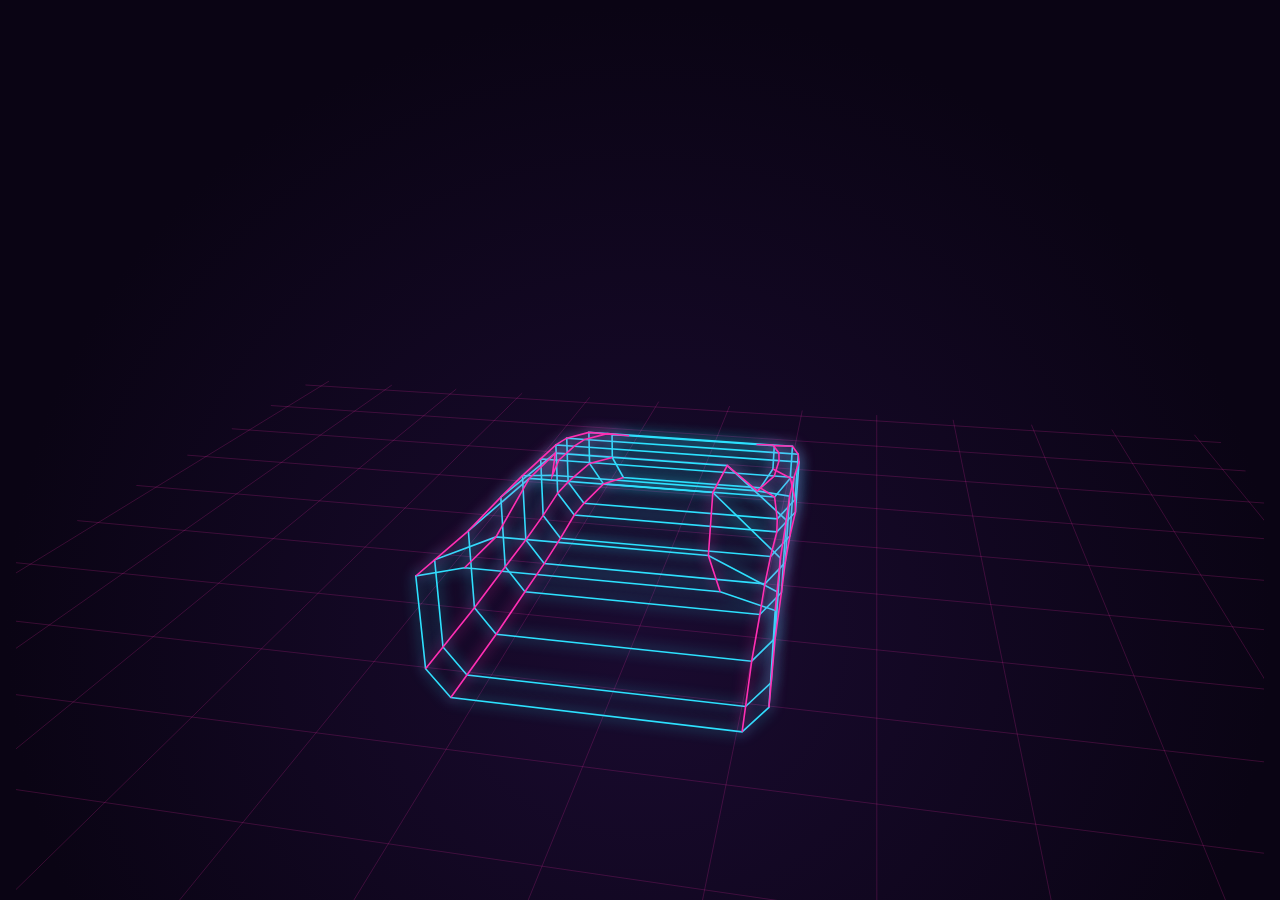
<file: index.html>
<!doctype html>
<html lang="en">
<head>
<meta charset="utf-8">
<meta name="viewport" content="width=device-width, initial-scale=1, viewport-fit=cover">
<title>Shiftgrid</title>
<meta name="apple-mobile-web-app-capable" content="yes">
<meta name="theme-color" content="#07020f">
<link rel="preconnect" href="https://fonts.googleapis.com">
<link rel="preconnect" href="https://fonts.gstatic.com" crossorigin>
<link rel="stylesheet" href="https://fonts.googleapis.com/css2?family=Chakra+Petch:wght@500;700&family=Michroma&display=swap">
<link rel="stylesheet" href="css/dash.css">
</head>
<body>
<div id="app" data-skin="outrun">

  <!-- 1. Startup animation -->
  <section id="screen-boot" class="screen">
    <canvas id="boot-canvas" aria-label="Startup animation, tap to skip"></canvas>
  </section>

  <!-- 2. Garage: everything you set up while parked -->
  <section id="screen-home" class="screen" hidden>
    <div class="home">
      <header class="home-head">
        <h1 class="wordmark">SHIFTGRID</h1>
        <div class="rank" id="home-rank"></div>
      </header>

      <div class="daily" id="home-daily"></div>

      <div class="field">
        <span class="field-label">Mode</span>
        <div class="choice" role="radiogroup" aria-label="Mode">
          <button data-set="mode" data-value="chill">Chill</button>
          <button data-set="mode" data-value="game">Game</button>
          <button data-set="mode" data-value="track">Track Day</button>
        </div>
        <p class="note" id="mode-note"></p>
      </div>

      <div class="field">
        <span class="field-label">Look</span>
        <div class="choice" role="radiogroup" aria-label="Look">
          <button data-set="skin" data-value="outrun">Outrun Grid</button>
          <button data-set="skin" data-value="lemans">Le Mans Night</button>
          <button data-set="skin" data-value="stealth">Stealth</button>
        </div>
      </div>

      <div class="field">
        <span class="field-label">Data</span>
        <div class="choice two" role="radiogroup" aria-label="Data">
          <button data-set="source" data-value="sim">Simulator</button>
          <button data-set="source" data-value="car">Car (Bluetooth)</button>
        </div>
        <p class="note" id="car-note"></p>
      </div>

      <div class="toggles">
        <button class="toggle" data-toggle="paddle">Paddle shifting</button>
        <button class="toggle" data-toggle="shiftAssist">Shift assist</button>
        <button class="toggle" data-toggle="sound">Sounds</button>
        <button class="toggle" data-toggle="voice">Voice</button>
        <button class="toggle" data-toggle="units"><span id="units-label">mph</span></button>
      </div>

      <button class="start" data-action="start">Start drive</button>

      <nav class="home-links">
        <button data-action="stats">Weekly stats</button>
        <button data-action="badges">Badges</button>
        <button data-action="myvoice">My voice</button>
        <button data-action="reset">Reset progress</button>
      </nav>
      <p class="note"><a href="obd-test.html">Adapter connection test</a></p>
    </div>
  </section>

  <!-- 3. The dashboard while driving -->
  <section id="screen-drive" class="screen" hidden>
    <canvas id="bg-canvas" class="bg"></canvas>
    <div class="dash" id="dash">
      <div class="shiftbar" id="shiftbar"><span class="ideal" id="ideal-mark"></span></div>

      <div class="topline">
        <span class="chips">
          <span class="chip" id="mode-chip">GAME</span>
          <button class="sim-chip" id="sim-chip" data-action="sim-speed">SIM ×1</button>
        </span>
        <span class="combo" id="combo"></span>
        <span class="score" id="score"></span>
      </div>

      <div class="cluster">
        <div class="speed"><span id="speed">0</span><small id="speed-unit">MPH</small></div>
        <div class="gear" id="gear">–</div>
        <div class="gmeter"><canvas id="gdot"></canvas></div>
      </div>

      <div class="bottomline">
        <div class="readout" id="readout-a"></div>
        <div class="readout big" id="readout-b"></div>
        <div class="readout" id="readout-c"></div>
      </div>

      <div class="banner" id="banner" aria-live="polite" hidden>
        <div class="banner-main" id="banner-main"></div>
        <div class="banner-sub" id="banner-sub"></div>
      </div>

      <div class="parked" id="parked" hidden>
        <button data-action="finish">Finish drive</button>
        <button data-action="cycle-mode">Switch mode</button>
      </div>
    </div>
  </section>

  <!-- 4. Report card / weekly stats / badges (filled in by screens.js) -->
  <section id="screen-panel" class="screen" hidden>
    <div class="panel" id="panel"></div>
  </section>
</div>

<script type="module" src="js/main.js"></script>
</body>
</html>
</file>
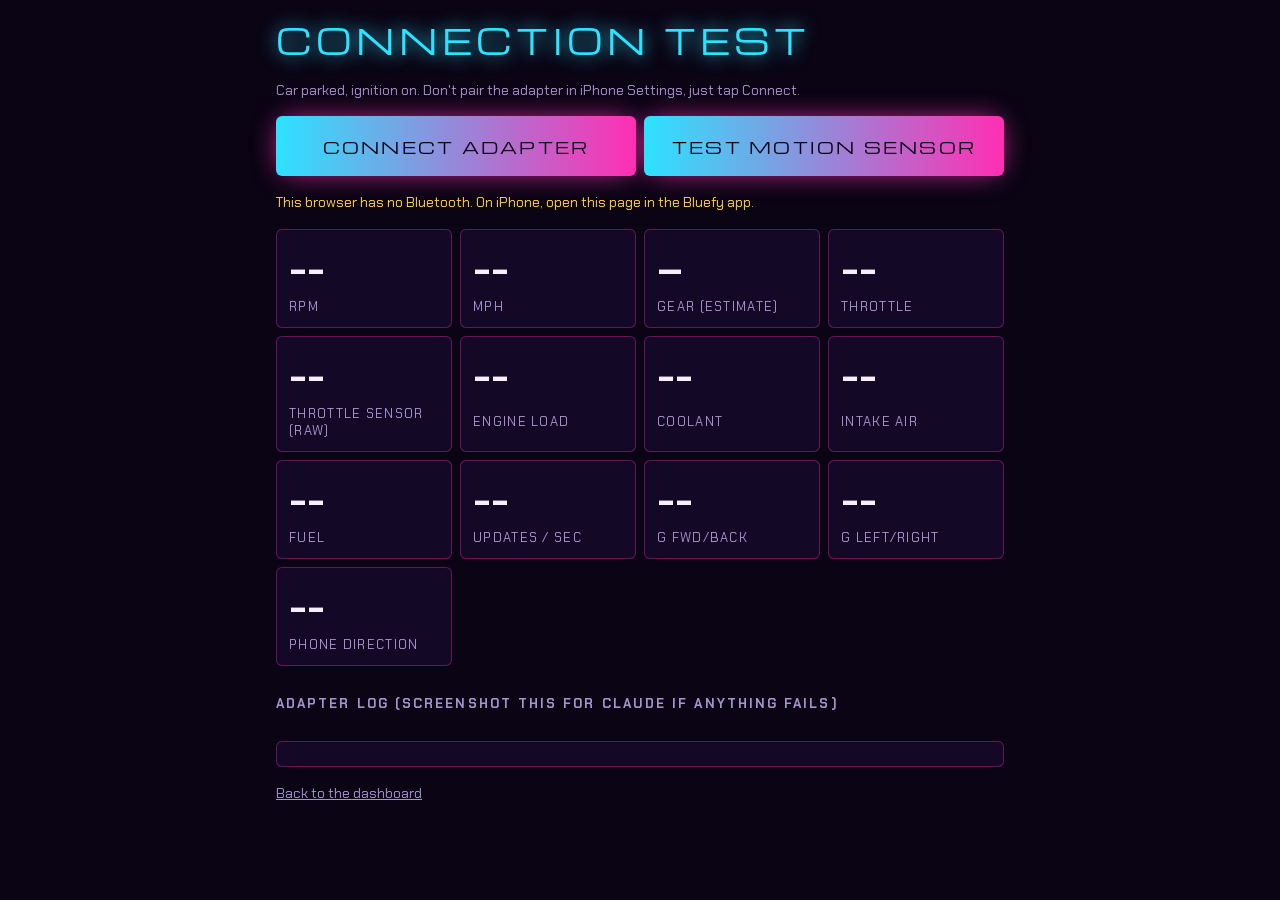
<file: obd-test.html>
<!doctype html>
<html lang="en">
<head>
<meta charset="utf-8">
<meta name="viewport" content="width=device-width, initial-scale=1, viewport-fit=cover">
<title>Shiftgrid Connection Test</title>
<link rel="preconnect" href="https://fonts.googleapis.com">
<link rel="preconnect" href="https://fonts.gstatic.com" crossorigin>
<link rel="stylesheet" href="https://fonts.googleapis.com/css2?family=Chakra+Petch:wght@500;700&family=Michroma&display=swap">
<link rel="stylesheet" href="css/dash.css">
<style>
  /* Connection test: big live numbers, then the adapter's log underneath. */
  body { overflow: auto; }
  .test { max-width: 760px; margin: 0 auto; padding: 16px max(16px, env(safe-area-inset-right)) 32px max(16px, env(safe-area-inset-left)); display: grid; gap: 16px; }
  .live { display: grid; grid-template-columns: repeat(auto-fit, minmax(150px, 1fr)); gap: 8px; }
  .live .stat b { font-size: 40px; }
  .log { font: 13px/1.5 ui-monospace, Menlo, monospace; white-space: pre-wrap; word-break: break-all; background: var(--glass); border: 1px solid var(--line); border-radius: 6px; padding: 12px; max-height: 50vh; overflow: auto; user-select: text; -webkit-user-select: text; }
  .row { display: flex; flex-wrap: wrap; gap: 8px; }
  .row .start { flex: 1; min-width: 200px; min-height: 60px; font-size: 16px; }
</style>
</head>
<body>
<div id="app" data-skin="outrun">
  <div class="test">
    <h1 class="wordmark">CONNECTION TEST</h1>
    <p class="note">Car parked, ignition on. Don't pair the adapter in iPhone Settings, just tap Connect.</p>
    <div class="row">
      <button class="start" id="connect">Connect adapter</button>
      <button class="start" id="motion">Test motion sensor</button>
    </div>
    <p class="note warn" id="status" role="status"></p>
    <div class="live stats" id="live"></div>
    <h3 class="field-label">Adapter log (screenshot this for Claude if anything fails)</h3>
    <div class="log" id="log"></div>
    <a class="note" href="./">Back to the dashboard</a>
  </div>
</div>
<script type="module" src="js/obdtest.js?v=4"></script>
</body>
</html>
</file>
<file: css/dash.css>
/* Layout: one full-screen dashboard. Huge gear in the centre, speed left,
   g-meter right, shift-light bar across the top. Built for an 800x480 car
   screen and a phone held sideways; stacks vertically on a phone held upright. */
:root {
  color-scheme: dark;
  --font-display: 'Michroma', 'Chakra Petch', 'Arial Black', sans-serif;
  --font-num: 'Chakra Petch', 'Arial Narrow', system-ui, sans-serif;
}

/* ---- Looks (skins). Every colour comes from these tokens. ---------------- */
#app,
#app[data-skin='outrun'] {
  --bg: #0a0414;
  --bg-2: #1a0b30;
  --a: #2de2ff; /* main neon */
  --b: #ff2fb3; /* second neon */
  --hot: #ffd23f; /* shift now / best */
  --text: #f6efff;
  --dim: #a593cc;
  --line: rgba(255, 47, 179, 0.35);
  --good: #4dffa0;
  --bad: #ff5470;
  --glass: rgba(26, 11, 48, 0.72);
}
#app[data-skin='lemans'] {
  --bg: #0c0806;
  --bg-2: #22140a;
  --a: #ffb02e;
  --b: #ff4b2b;
  --hot: #fff2c4;
  --text: #fff5e8;
  --dim: #c09a72;
  --line: rgba(255, 176, 46, 0.28);
  --good: #9cff6b;
  --bad: #ff4b2b;
  --glass: rgba(34, 20, 10, 0.75);
}
#app[data-skin='stealth'] {
  --bg: #050607;
  --bg-2: #121518;
  --a: #e9eef3;
  --b: #8ea3b8;
  --hot: #ffffff;
  --text: #f2f5f7;
  --dim: #8b949d;
  --line: rgba(200, 212, 224, 0.16);
  --good: #b9f5cf;
  --bad: #ff8a8a;
  --glass: rgba(18, 21, 24, 0.8);
}

*,
*::before,
*::after {
  box-sizing: border-box;
}
[hidden] {
  display: none !important;
}
html,
body {
  height: 100%;
}
body {
  margin: 0;
  background: #0a0414;
  overflow: hidden;
}
#app {
  height: 100%;
  background: var(--bg);
  color: var(--text);
  font-family: var(--font-num);
  -webkit-user-select: none;
  user-select: none;
}
button {
  font: inherit;
  color: inherit;
  cursor: pointer;
}
button:focus-visible {
  outline: 3px solid var(--hot);
  outline-offset: 2px;
}

.screen {
  position: fixed;
  inset: 0;
  padding-top: env(safe-area-inset-top, 0px);
  padding-bottom: env(safe-area-inset-bottom, 0px);
  padding-left: max(16px, env(safe-area-inset-left, 0px));
  padding-right: max(16px, env(safe-area-inset-right, 0px));
  background: var(--bg);
}

/* ---- Boot ---------------------------------------------------------------- */
#screen-boot {
  background: radial-gradient(ellipse at 50% 70%, var(--bg-2), var(--bg) 70%);
}
#boot-canvas {
  width: 100%;
  height: 100%;
  display: block;
}

/* ---- Garage (home) ------------------------------------------------------- */
#screen-home,
#screen-panel {
  overflow-y: auto;
  background: radial-gradient(ellipse at 50% -10%, var(--bg-2), var(--bg) 60%) fixed;
}
.home,
.panel {
  max-width: 760px;
  margin: 0 auto;
  padding-block: 20px 32px;
  display: grid;
  gap: 18px;
}
.home-head {
  display: flex;
  flex-wrap: wrap;
  align-items: center;
  justify-content: space-between;
  gap: 12px;
}
.wordmark {
  margin: 0;
  font-family: var(--font-display);
  font-weight: 400;
  font-size: clamp(22px, 5vw, 34px);
  letter-spacing: 0.12em;
  color: var(--a);
  text-shadow: 0 0 18px var(--a);
}
.rank {
  min-width: 220px;
  flex: 1;
  max-width: 340px;
  display: grid;
  gap: 6px;
}
.rank-name {
  font-family: var(--font-display);
  font-size: 15px;
  letter-spacing: 0.08em;
  text-transform: uppercase;
  color: var(--hot);
}
.rank-sub {
  font-size: 14px;
  color: var(--dim);
}
.bar {
  height: 10px;
  border-radius: 5px;
  background: var(--line);
  overflow: hidden;
}
.bar > i {
  display: block;
  height: 100%;
  background: linear-gradient(90deg, var(--a), var(--b));
  box-shadow: 0 0 12px var(--b);
}

.daily {
  border: 1px solid var(--line);
  background: var(--glass);
  border-radius: 6px;
  padding: 14px 16px;
  display: grid;
  gap: 8px;
}
.daily-top {
  display: flex;
  justify-content: space-between;
  gap: 12px;
  font-size: 13px;
  letter-spacing: 0.14em;
  text-transform: uppercase;
  color: var(--dim);
}
.daily-text {
  font-size: 20px;
  font-weight: 700;
}
.daily.done .daily-text {
  color: var(--good);
}

.field {
  display: grid;
  gap: 8px;
}
.field-label {
  font-size: 13px;
  letter-spacing: 0.16em;
  text-transform: uppercase;
  color: var(--dim);
}
.choice {
  display: grid;
  grid-template-columns: repeat(3, 1fr);
  gap: 8px;
}
.choice.two {
  grid-template-columns: repeat(2, 1fr);
}
.choice button,
.toggle,
.home-links button,
.panel-actions button,
.parked button {
  min-height: 52px;
  padding: 10px 12px;
  border-radius: 6px;
  border: 1px solid var(--line);
  background: var(--glass);
  font-size: 17px;
  font-weight: 700;
}
.choice button[aria-checked='true'] {
  border-color: var(--a);
  color: var(--a);
  box-shadow: inset 0 0 0 1px var(--a), 0 0 16px -4px var(--a);
}
.toggles {
  display: grid;
  grid-template-columns: repeat(auto-fit, minmax(130px, 1fr));
  gap: 8px;
}
.toggle[aria-pressed='false'] {
  color: var(--dim);
  text-decoration: line-through;
  text-decoration-color: var(--bad);
}
.toggle[aria-pressed='true'] {
  border-color: var(--b);
}
.note {
  margin: 0;
  font-size: 14px;
  line-height: 1.45;
  color: var(--dim);
}
.note a {
  color: var(--a);
}
.note.warn {
  color: var(--hot);
}
.start {
  min-height: 76px;
  border: 0;
  border-radius: 6px;
  font-family: var(--font-display);
  font-size: 22px;
  letter-spacing: 0.14em;
  text-transform: uppercase;
  color: var(--bg);
  background: linear-gradient(90deg, var(--a), var(--b));
  box-shadow: 0 0 28px -6px var(--b);
}
.home-links {
  display: grid;
  grid-template-columns: repeat(4, 1fr);
  gap: 8px;
}
.home-links button {
  font-size: 15px;
}

@media (max-width: 560px) {
  .toggles,
  .home-links {
    grid-template-columns: repeat(2, 1fr);
  }
  .choice button {
    font-size: 15px;
  }
}

/* ---- Dashboard ----------------------------------------------------------- */
#screen-drive {
  overflow: hidden;
}
.bg {
  position: absolute;
  inset: 0;
  width: 100%;
  height: 100%;
}
.dash {
  position: relative;
  height: 100%;
  display: grid;
  grid-template-rows: auto auto 1fr auto;
  gap: 1vh;
  padding-block: 10px;
}

.shiftbar {
  position: relative;
  display: grid;
  grid-template-columns: repeat(15, 1fr);
  gap: 4px;
  height: clamp(16px, 5vh, 34px);
}
.shiftbar > b {
  border-radius: 3px;
  background: var(--line);
  transition: background 60ms;
}
.shiftbar > b.on {
  background: var(--seg);
  box-shadow: 0 0 10px var(--seg);
}
.shiftbar.flash > b {
  background: var(--hot);
  box-shadow: 0 0 18px var(--hot);
}
.shiftbar .ideal {
  position: absolute;
  top: -6px;
  bottom: -6px;
  width: 4px;
  margin-left: -2px;
  background: var(--hot);
  border-radius: 2px;
  box-shadow: 0 0 8px var(--hot);
  transition: left 200ms;
}

.topline {
  display: grid;
  grid-template-columns: 1fr auto 1fr;
  align-items: center;
  gap: 12px;
  font-size: clamp(18px, 4.6vh, 30px);
  font-weight: 700;
}
.chips {
  justify-self: start;
  display: flex;
  align-items: center;
  gap: 8px;
}
.chip {
  font-family: var(--font-display);
  font-size: 0.7em;
  letter-spacing: 0.14em;
  padding: 4px 10px;
  border: 1px solid var(--a);
  color: var(--a);
  border-radius: 4px;
}
.combo {
  color: var(--hot);
  text-shadow: 0 0 14px var(--hot);
}
.score {
  justify-self: end;
  color: var(--b);
  font-variant-numeric: tabular-nums;
}

.cluster {
  display: grid;
  grid-template-columns: 1fr auto 1fr;
  grid-template-areas: 'speed gear gmeter';
  align-items: center;
  min-height: 0;
}
.speed {
  grid-area: speed;
  display: grid;
  justify-items: start;
  font-size: min(17vh, 11vw);
  font-weight: 700;
  line-height: 0.9;
  font-variant-numeric: tabular-nums;
}
.speed small {
  font-family: var(--font-display);
  font-size: 0.22em;
  letter-spacing: 0.16em;
  color: var(--dim);
  padding-left: 0.3em;
}
.gear {
  grid-area: gear;
  font-size: min(44vh, 28vw);
  font-weight: 700;
  line-height: 0.85;
  color: var(--a);
  text-shadow: 0 0 30px var(--a), 0 0 80px color-mix(in srgb, var(--a) 50%, transparent);
  min-width: 0.7em;
  text-align: center;
}
.gmeter {
  grid-area: gmeter;
  justify-self: end;
  width: min(32vh, 22vw);
  aspect-ratio: 1;
  max-width: 100%;
}
.gmeter canvas {
  width: 100%;
  height: 100%;
  display: block;
}

.bottomline {
  display: grid;
  grid-template-columns: 1fr auto 1fr;
  align-items: end;
  gap: 12px;
  font-size: clamp(16px, 4.6vh, 30px);
  font-weight: 700;
  font-variant-numeric: tabular-nums;
}
.readout {
  display: grid;
  gap: 2px;
  min-width: 0;
}
.readout:last-child {
  justify-items: end;
  text-align: right;
}
.readout.big {
  justify-items: center;
  font-size: 1.35em;
}
.readout em {
  font-style: normal;
  font-family: var(--font-display);
  font-size: 0.42em;
  letter-spacing: 0.16em;
  color: var(--dim);
}
.ahead {
  color: var(--good);
}
.behind {
  color: var(--bad);
}
.warmbar {
  width: min(60vw, 520px);
}

.banner {
  position: absolute;
  inset: 22% 0 auto;
  display: grid;
  justify-items: center;
  gap: 1vh;
  pointer-events: none;
  animation: pop 220ms cubic-bezier(0.2, 1.6, 0.4, 1);
}
.banner-main {
  font-family: var(--font-display);
  font-size: min(15vh, 10vw);
  letter-spacing: 0.06em;
  padding: 0.1em 0.5em;
  background: var(--glass);
  border-radius: 6px;
  background: color-mix(in srgb, var(--bg) 88%, transparent);
  color: var(--tone, var(--a));
  text-shadow: 0 0 24px var(--tone, var(--a));
  white-space: nowrap;
}
.banner-sub {
  font-size: min(7vh, 5vw);
  font-weight: 700;
  color: var(--text);
  text-shadow: 0 0 10px var(--bg);
}
.banner.great {
  --tone: var(--hot);
}
.banner.good {
  --tone: var(--good);
}
.banner.bad {
  --tone: var(--bad);
}
@keyframes pop {
  from {
    transform: scale(0.7);
    opacity: 0;
  }
}

.parked {
  position: absolute;
  left: 0;
  right: 0;
  bottom: 10px;
  display: flex;
  justify-content: center;
  gap: 10px;
}
.parked button {
  min-width: 180px;
  background: var(--bg-2);
  border-color: var(--a);
}
.sim-chip {
  padding: 6px 10px;
  border: 1px dashed var(--dim);
  border-radius: 4px;
  background: var(--glass);
  color: var(--dim);
  font-size: 14px;
  font-weight: 700;
}

/* Chill mode: speed, gear, glow and a quiet smoothness score. Nothing else. */
.dash[data-mode='chill'] .shiftbar,
.dash[data-mode='chill'] .combo,
.dash[data-mode='chill'] .score,
.dash[data-mode='chill'] .gmeter {
  visibility: hidden;
}
.dash.shift-now .gear {
  color: var(--hot);
  text-shadow: 0 0 40px var(--hot), 0 0 90px var(--hot);
}
.dash[data-mode='chill'] .gear {
  color: var(--text);
  text-shadow: 0 0 40px var(--glow, var(--a));
}
.dash[data-mode='chill'] .readout.big {
  color: var(--dim);
}

/* Phone held upright: stack gear over speed and g-meter */
@media (max-aspect-ratio: 1/1) {
  .cluster {
    grid-template-columns: 1fr 1fr;
    grid-template-areas: 'gear gear' 'speed gmeter';
    gap: 2vh;
  }
  .gear {
    font-size: min(34vh, 60vw);
  }
  .speed {
    font-size: min(10vh, 18vw);
  }
  .gmeter {
    width: min(22vh, 40vw);
  }
  .banner-main {
    font-size: min(8vh, 12vw);
  }
  .banner-sub {
    font-size: min(4vh, 6vw);
  }
}

/* ---- Panels: report card, weekly stats, badges ----------------------------- */
.panel h2 {
  margin: 0;
  font-family: var(--font-display);
  font-weight: 400;
  font-size: clamp(20px, 4.4vw, 28px);
  letter-spacing: 0.1em;
  text-transform: uppercase;
  color: var(--a);
  text-wrap: balance;
}
.panel h3 {
  margin: 0;
  font-size: 13px;
  letter-spacing: 0.16em;
  text-transform: uppercase;
  color: var(--dim);
}
.report-top {
  display: grid;
  grid-template-columns: auto 1fr;
  gap: 20px;
  align-items: center;
}
.letter {
  font-family: var(--font-display);
  font-size: clamp(80px, 18vw, 140px);
  line-height: 1;
  color: var(--hot);
  text-shadow: 0 0 30px var(--hot);
}
.stats {
  display: grid;
  grid-template-columns: repeat(auto-fit, minmax(140px, 1fr));
  gap: 8px;
}
.stat {
  border: 1px solid var(--line);
  background: var(--glass);
  border-radius: 6px;
  padding: 12px;
  display: grid;
  gap: 4px;
}
.stat b {
  font-size: 28px;
  font-variant-numeric: tabular-nums;
}
.stat span {
  font-size: 13px;
  letter-spacing: 0.1em;
  text-transform: uppercase;
  color: var(--dim);
}
.list {
  margin: 0;
  padding: 0;
  list-style: none;
  display: grid;
  gap: 6px;
  font-size: 18px;
}
.list li {
  padding: 10px 12px;
  border-left: 3px solid var(--b);
  background: var(--glass);
}
.panel-actions {
  display: flex;
  gap: 8px;
  flex-wrap: wrap;
}
.panel-actions button {
  flex: 1;
}
.panel-actions .primary {
  border-color: var(--a);
  color: var(--a);
}

.weeks {
  display: grid;
  grid-template-columns: repeat(8, 1fr);
  align-items: end;
  gap: 6px;
  height: 180px;
  padding-top: 20px;
}
.week {
  height: 100%;
  display: grid;
  grid-template-rows: 1fr auto;
  gap: 6px;
  text-align: center;
  font-size: 13px;
  color: var(--dim);
}
.week .col {
  align-self: end;
  position: relative;
  border-radius: 3px 3px 0 0;
  background: linear-gradient(var(--a), var(--b));
  min-height: 2px;
}
.week .col.empty {
  background: var(--line);
}
.week .col b {
  position: absolute;
  bottom: 100%;
  left: 0;
  right: 0;
  padding-bottom: 2px;
  font-size: 14px;
  color: var(--text);
}
.week.now {
  color: var(--text);
}

.badges {
  display: grid;
  grid-template-columns: repeat(auto-fill, minmax(200px, 1fr));
  gap: 8px;
}
.badge {
  border: 1px solid var(--line);
  border-radius: 6px;
  padding: 12px;
  display: grid;
  gap: 4px;
  background: var(--glass);
}
.badge b {
  font-size: 18px;
}
.badge span {
  font-size: 14px;
  color: var(--dim);
}
.badge.got {
  border-color: var(--hot);
  box-shadow: 0 0 16px -6px var(--hot);
}
.badge.got b {
  color: var(--hot);
}
.badge:not(.got) b {
  color: var(--dim);
}
.confirm {
  border: 1px solid var(--bad);
  border-radius: 6px;
  padding: 14px;
  display: grid;
  gap: 10px;
}

/* My voice */
.toggles.two {
  grid-template-columns: repeat(2, 1fr);
}
.vlist {
  display: grid;
  gap: 6px;
}
.vrow {
  display: flex;
  flex-wrap: wrap;
  align-items: center;
  justify-content: space-between;
  gap: 10px;
  padding: 10px 12px;
  border: 1px solid var(--line);
  border-radius: 6px;
  background: var(--glass);
}
.vtext {
  display: grid;
  gap: 2px;
  min-width: 0;
}
.vtext b {
  font-size: 18px;
}
.vtext span {
  font-size: 13px;
  color: var(--dim);
}
.vbtns {
  display: flex;
  flex-wrap: wrap;
  gap: 6px;
}
.vbtns button,
.vupload {
  min-height: 44px;
  padding: 8px 12px;
  border-radius: 6px;
  border: 1px solid var(--line);
  background: var(--bg-2);
  font-size: 15px;
  font-weight: 700;
  display: inline-flex;
  align-items: center;
  cursor: pointer;
}
.vupload input {
  position: absolute;
  width: 1px;
  height: 1px;
  opacity: 0;
}
.vupload:focus-within {
  outline: 3px solid var(--hot);
}
.vbtns .rec {
  border-color: var(--bad);
  color: var(--bad);
}

@media (prefers-reduced-motion: reduce) {
  .banner {
    animation: none;
  }
}
</file>
